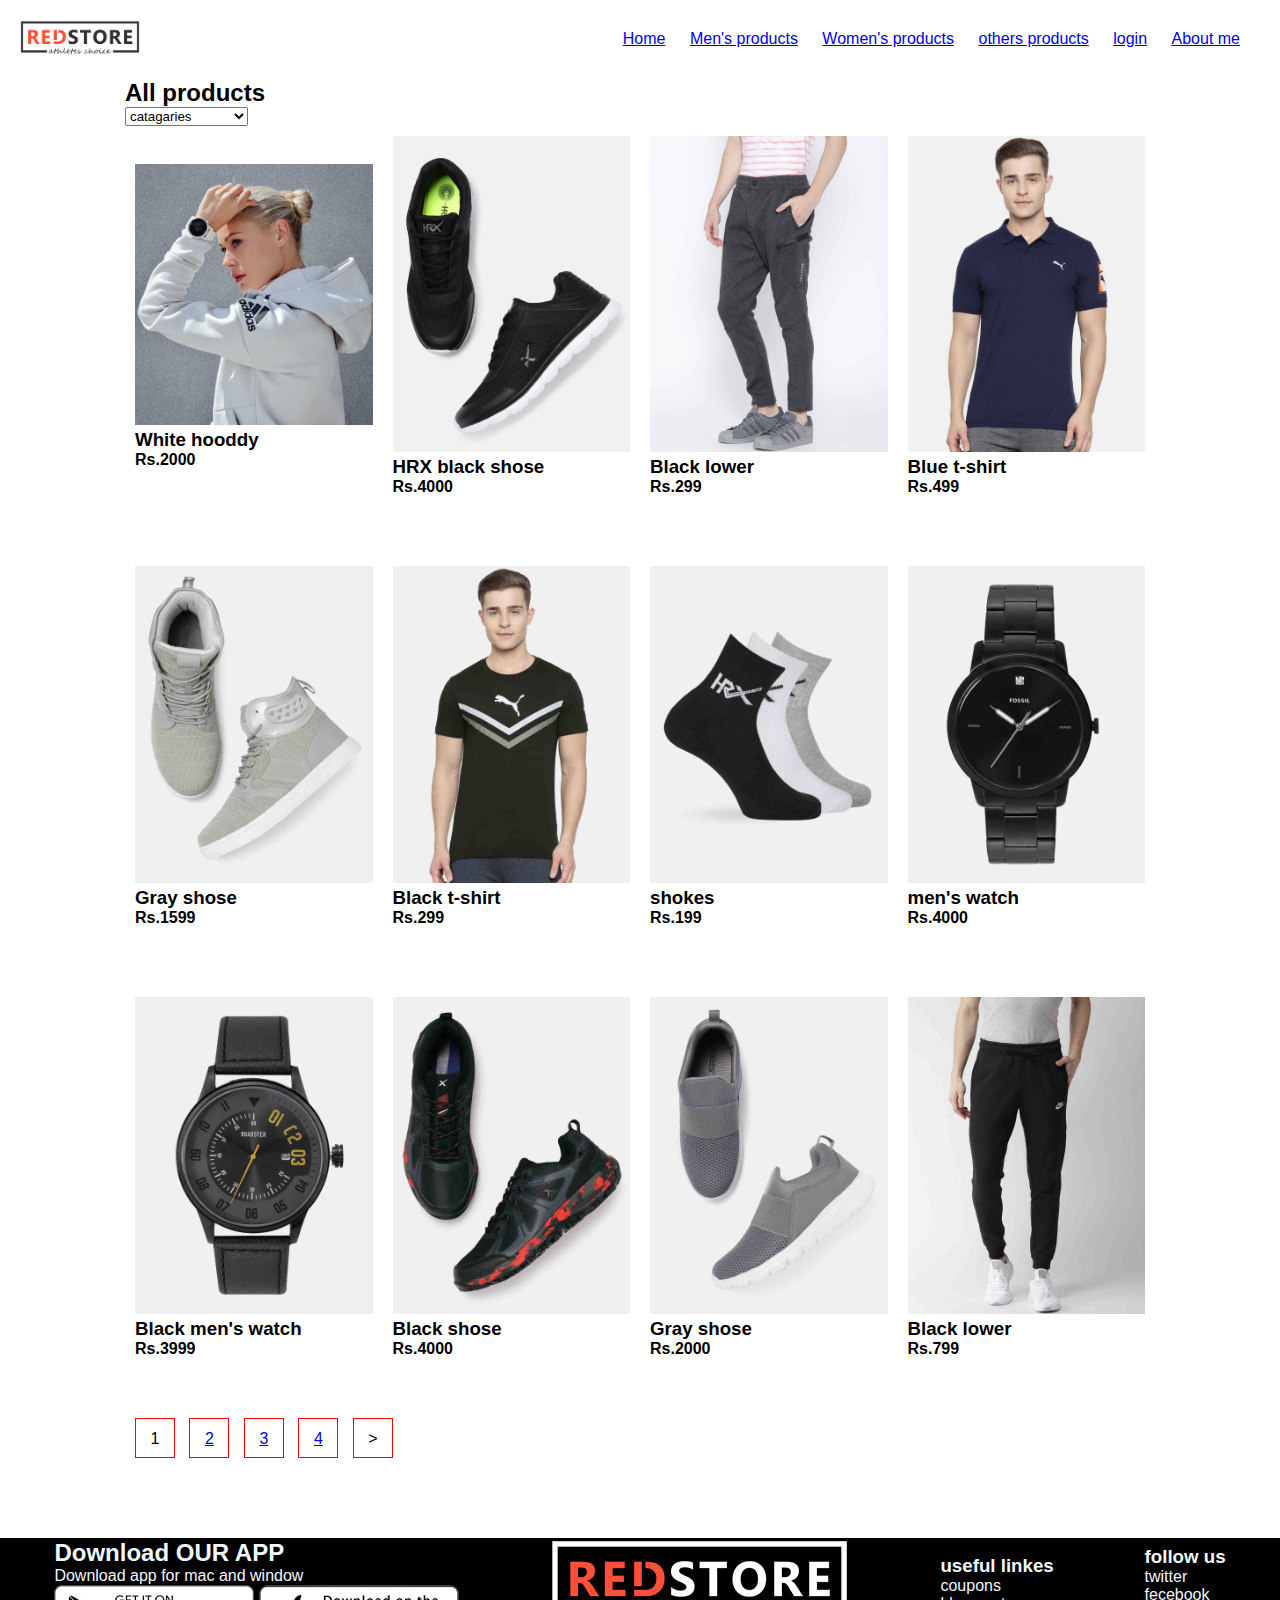
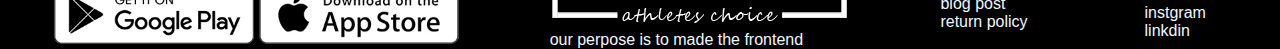
<file: index.html>
<!doctype html>

<head>
    <title>GSAT</title>
    <link rel="stylesheet" href="style.css">
</head>

<body>
    <div class="container">
        <div class="navbar">
            <div class="logo">
                <a href="index.html"> <img src="logo.png" alt="logo" width="120px"> </a>
            </div>
            <nav>
                <ul id="menuitems">
                    <li><a href="index.html"> Home </a></li>
                    <li><a href="products.html"> Men's products </a></li>
                    <li><a href="women.html"> Women's products </a></li>
                    <li><a href="other.html">others products </a></li>
                    <li><a href="login.html"> login </a></li>
                    <li><a href="information.html"> About me  </a></li>
                </ul>
            </nav>


        </div>
    </div>
    <div class="small">
        <div >
            <h2>All products</h2>
            <select >
                <option value="">catagaries </option>
                <option value="">Men's product</option>
                <option value="">women's product </option>
                <option value="">other </option>
            </select>
        </div>
        <div class="row">
            <div class="col-4">
                <a href=""><img src="product1.jpg" ></a>
                <h3>White hooddy</h3>
                <h4>Rs.2000</h4>
            </div>

            <div class="col-4">
                <a href=""><img src="product-2.jpg" ></a>
                <h3> HRX black shose</h3>
                <h4>Rs.4000</h4>
            </div>
            <div class="col-4">
                <a href=""><img src="product-3.jpg" ></a>
                <h3>Black lower </h3>
                <h4>Rs.299</h4>
            </div>
            <div class="col-4">
                <a href=""><img src="product-4.jpg" ></a>
                <h3> Blue t-shirt </h3>
                <h4>Rs.499</h4>
            </div>
        </div>
        <div class="row">
            <div class="col-4">
                <a href=""><img src="product-5.jpg"></a>
                <h3> Gray shose </h3>
                <h4>Rs.1599</h4>
            </div>
            <div class="col-4">
                <a href=""><img src="product-6.jpg" alt=""></a>
                <h3>Black t-shirt  </h3>
                <h4>Rs.299</h4>
            </div>
            <div class="col-4">
                <a href=""><img src="product-7.jpg" alt=""></a>
                <h3>shokes  </h3>
                <h4>Rs.199</h4>
            </div>
            <div class="col-4">
                <a href=""><img src="product-8.jpg" alt=""></a>
                <h3>men's watch </h3>
                <h4>Rs.4000</h4>
            </div>
        </div>
        <div class="row">
            <div class="col-4">
                <a href=""><img src="product-9.jpg" alt=""></a>
                <h3>Black men's watch </h3>
                <h4>Rs.3999</h4>
            </div>
            <div class="col-4">
                <a href=""><img src="product-10.jpg" alt=""></a>
                <h3>Black shose </h3>
                <h4>Rs.4000</h4>
            </div>
            <div class="col-4">
                <a href=""><img src="product-11.jpg" alt=""></a>
                <h3> Gray shose </h3>
                <h4>Rs.2000</h4>
            </div>
            <div class="col-4">
                <a href=""><img src="product-12.jpg" alt=""></a>
                <h3>Black lower </h3>
                <h4>Rs.799</h4>
            </div>
        </div>
        <div class="page-button">
            <span>1</span>
            <span><a href="products.html">2</a></span>
            <span><a href="women.html">3</a></span>
            <span><a href="other.html">4</a></span>
            <span>></span>
        </div>


    </div>
    <footer>
        <div class="footer">
            <div class="container">
                <div class="row">
                    <div class="footer-col-1">
                        <h2>Download OUR APP</h2>
                        <P>Download app for mac and window </P>
                        <div class="app-logo">
                            <img src="play-store.png" width="200px">
                            <img src="app-store.png" width="200px">
                        </div>
                    </div>
                    <div class="footer-col-2">
                        <img src="logo-white.png" alt="">
                        <p>our perpose is to made the frontend</p>
                    </div>
                    <div class="footer-col-3">
                        <h3>useful linkes</h3>
                        <ul class="menuitems">
                            <li>coupons</li>
                            <li>blog post</li>
                            <li>return policy</li>
                        </ul>
                    </div>
                    <div class="footer-col-4">
                        <h3>follow us </h3>
                        <ul class="menuitems">
                            <li>twitter</li>
                            <li>fecebook</li>
                            <li>instgram</li>
                            <li>linkdin</li>
                        </ul>

                    </div>

                </div>
            </div>
        </div>
    </footer>
</body>
</file>
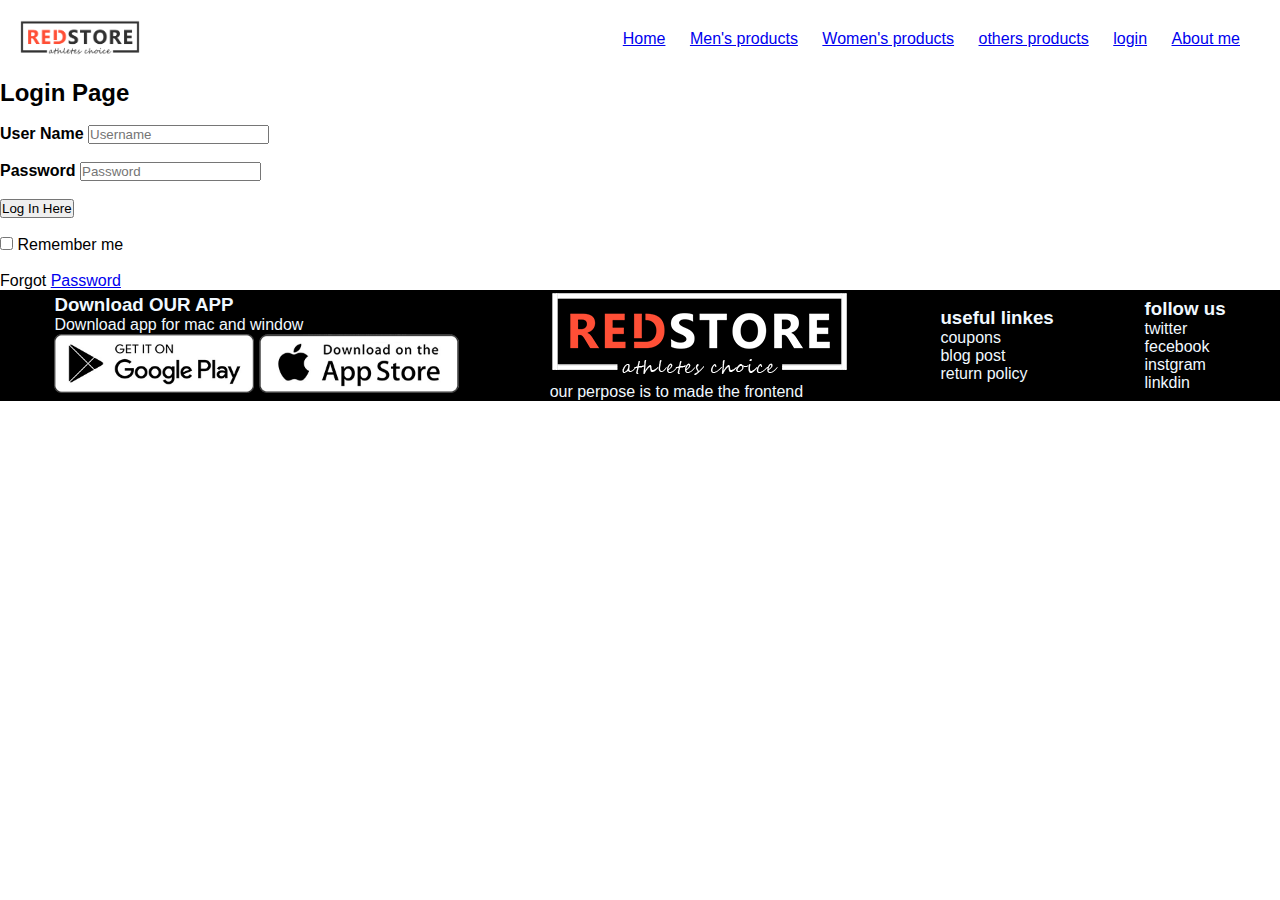
<file: login.html>
<!doctype html>

<head>
    <title>GSAT</title>
    <link rel="stylesheet" href="style.css">
</head>

<body>
    <div class="container">
        <div class="navbar">
            <div class="logo">
                <a href="index.html"> <img src="logo.png" alt="logo" width="120px"> </a>
            </div>
            <nav>
                <ul id="menuitems">
                    <li><a href="index.html"> Home </a></li>
                    <li><a href="products.html"> Men's products </a></li>
                    <li><a href="women.html">Women's products </a></li>
                    <li><a href="other.html"> others products  </a></li>
                    <li><a href="login.html"> login </a></li>
                    <li><a href="information.html"> About me  </a></li>
                </ul>
            </nav>


        </div>
    </div>

        <title>Login Form</title>
        
    
        <h2>Login Page</h2><br>
        <div class="login">
         <form id="login" method="get" action="login.php">
            <label><b>User Name
            </b>
            </label>
            <input type="text" name="Uname" id="Uname" placeholder="Username">
            <br><br>
            <label><b>Password
            </b>
            </label>
            <input type="Password" name="Pass" id="Pass" placeholder="Password">
            <br><br>
            <input type="button" name="log" id="log" value="Log In Here">
            <br><br>
            <input type="checkbox" id="check">
            <span>Remember me</span>
            <br><br>
            Forgot <a href="#">Password</a>
         </form>
        
        </div>


    <footer>
        <div class="footer">
            <div class="container">
                <div class="row">
                    <div class="footer-col-1">
                        <h3>Download OUR APP</h3>
                        <P>Download app for mac and window </P>
                        <div class="app-logo">
                            <img src="play-store.png" width="200px">
                            <img src="app-store.png" width="200px">
                        </div>
                    </div>
                    <div class="footer-col-2">
                        <img src="logo-white.png" alt="">
                        <p>our perpose is to made the frontend</p>
                    </div>
                    <div class="footer-col-3">
                        <h3>useful linkes</h3>
                        <ul class="menuitems">
                            <li>coupons</li>
                            <li>blog post</li>
                            <li>return policy</li>
                        </ul>
                    </div>
                    <div class="footer-col-4">
                        <h3>follow us </h3>
                        <ul class="menuitems">
                            <li>twitter</li>
                            <li>fecebook</li>
                            <li>instgram</li>
                            <li>linkdin</li>
                        </ul>

                    </div>

                </div>
            </div>
        </div>
    </footer>
</body>
</html>
</file>
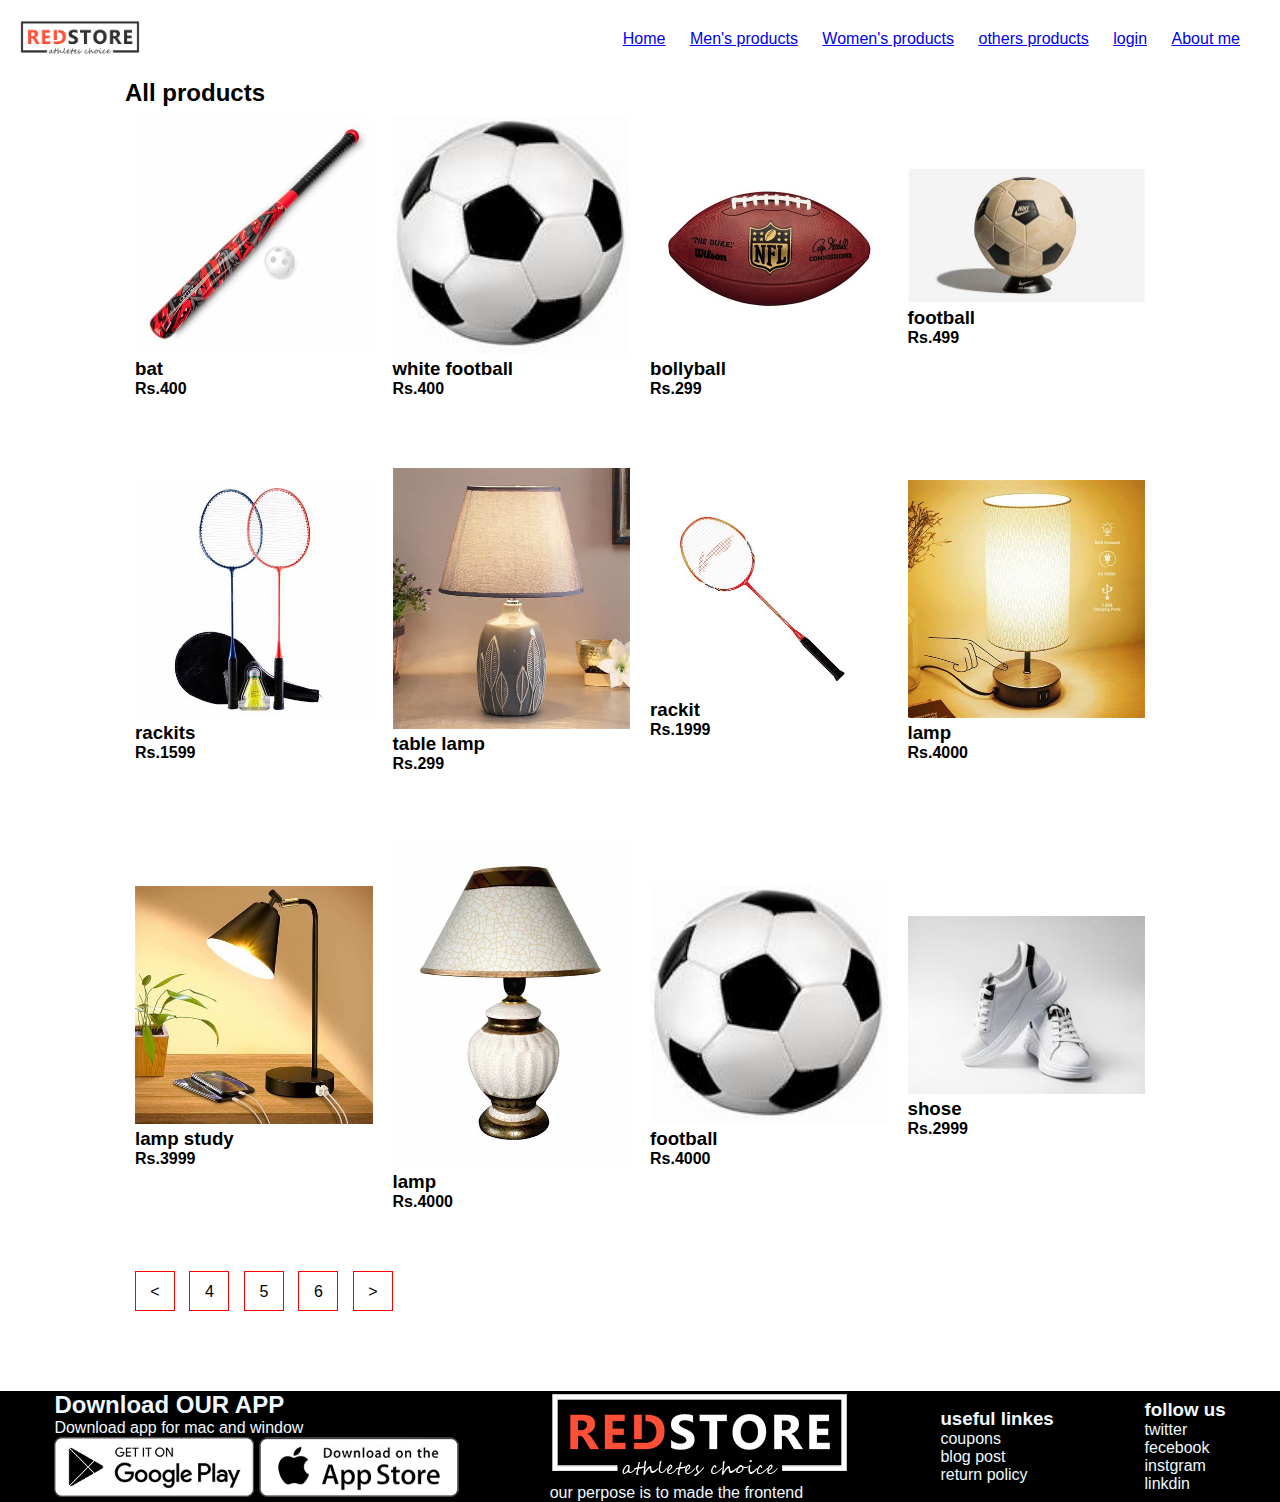
<file: other.html>
<!doctype html>

<head>
    <title>GSAT</title>
    <link rel="stylesheet" href="style.css">
</head>

<body>
    <div class="container">
        <div class="navbar">
            <div class="logo">
                <a href="index.html"> <img src="logo.png" alt="logo" width="120px"> </a>
            </div>
            <nav>
                <ul id="menuitems">
                    <li><a href="index.html"> Home </a></li>
                    <li><a href="products.html">Men's products </a></li>
                    <li><a href="women.html">Women's products </a></li>
                    <li><a href="other.html">others products  </a></li>
                    <li><a href="login.html"> login </a></li>
                    <li><a href="information.html"> About me  </a></li>
                </ul>
            </nav>


        </div>
    </div>
    <div class="small">
            <h2>All products</h2>
        <div class="row">
            <div class="col-4">
                <a href=""><img src="prodct65.jpeg" ></a>
                <h3>bat </h3>
                <h4>Rs.400</h4>
            </div>

            <div class="col-4">
                <a href=""><img src="prodct67.jpeg" ></a>
                <h3> white football</h3>
                <h4>Rs.400</h4>
            </div>
            <div class="col-4">
                <a href=""><img src="prodct68.jpeg" ></a>
                <h3>bollyball</h3>
                <h4>Rs.299</h4>
            </div>
            <div class="col-4">
                <a href=""><img src="product69.jpeg" ></a>
                <h3> football </h3>
                <h4>Rs.499</h4>
            </div>
        </div>
        <div class="row">
            <div class="col-4">
                <a href=""><img src="product70.jpeg"></a>
                <h3>rackits  </h3>
                <h4>Rs.1599</h4>
            </div>
            <div class="col-4">
                <a href=""><img src="product74.jpeg" alt=""></a>
                <h3>table lamp</h3>
                <h4>Rs.299</h4>
            </div>
            <div class="col-4">
                <a href=""><img src="prodct71.jpeg" alt=""></a>
                <h3>rackit</h3>
                <h4>Rs.1999</h4>
            </div>
            <div class="col-4">
                <a href=""><img src="product75.jpeg" alt=""></a>
                <h3>lamp </h3>
                <h4>Rs.4000</h4>
            </div>
        </div>
        <div class="row">
            <div class="col-4">
                <a href=""><img src="product76.jpeg" alt=""></a>
                <h3>lamp study</h3>
                <h4>Rs.3999</h4>
            </div>
            <div class="col-4">
                <a href=""><img src="prodct73.jpeg" alt=""></a>
                <h3>lamp</h3>
                <h4>Rs.4000</h4>
            </div>
            <div class="col-4">
                <a href=""><img src="prodct67.jpeg" alt=""></a>
                <h3>football </h3>
                <h4>Rs.4000</h4>
            </div>
            <div class="col-4">
                <a href=""><img src="product18.jpeg" alt=""></a>
                <h3>shose</h3>
                <h4>Rs.2999</h4>
            </div>
        </div>
        <div class="page-button">
            <span><</span>
            <span>4</span>
            <span>5</span>
            <span>6</span>
            <span>></span>
        </div>


    </div>
    <footer>
        <div class="footer">
            <div class="container">
                <div class="row">
                    <div class="footer-col-1">
                        <h2>Download OUR APP</h2>
                        <P>Download app for mac and window </P>
                        <div class="app-logo">
                            <img src="play-store.png" width="200px">
                            <img src="app-store.png" width="200px">
                        </div>
                    </div>
                    <div class="footer-col-2">
                        <img src="logo-white.png" alt="">
                        <p>our perpose is to made the frontend</p>
                    </div>
                    <div class="footer-col-3">
                        <h3>useful linkes</h3>
                        <ul class="menuitems">
                            <li>coupons</li>
                            <li>blog post</li>
                            <li>return policy</li>
                        </ul>
                    </div>
                    <div class="footer-col-4">
                        <h3>follow us </h3>
                        <ul class="menuitems">
                            <li>twitter</li>
                            <li>fecebook</li>
                            <li>instgram</li>
                            <li>linkdin</li>
                        </ul>

                    </div>

                </div>
            </div>
        </div>
    </footer>
</body>
</file>
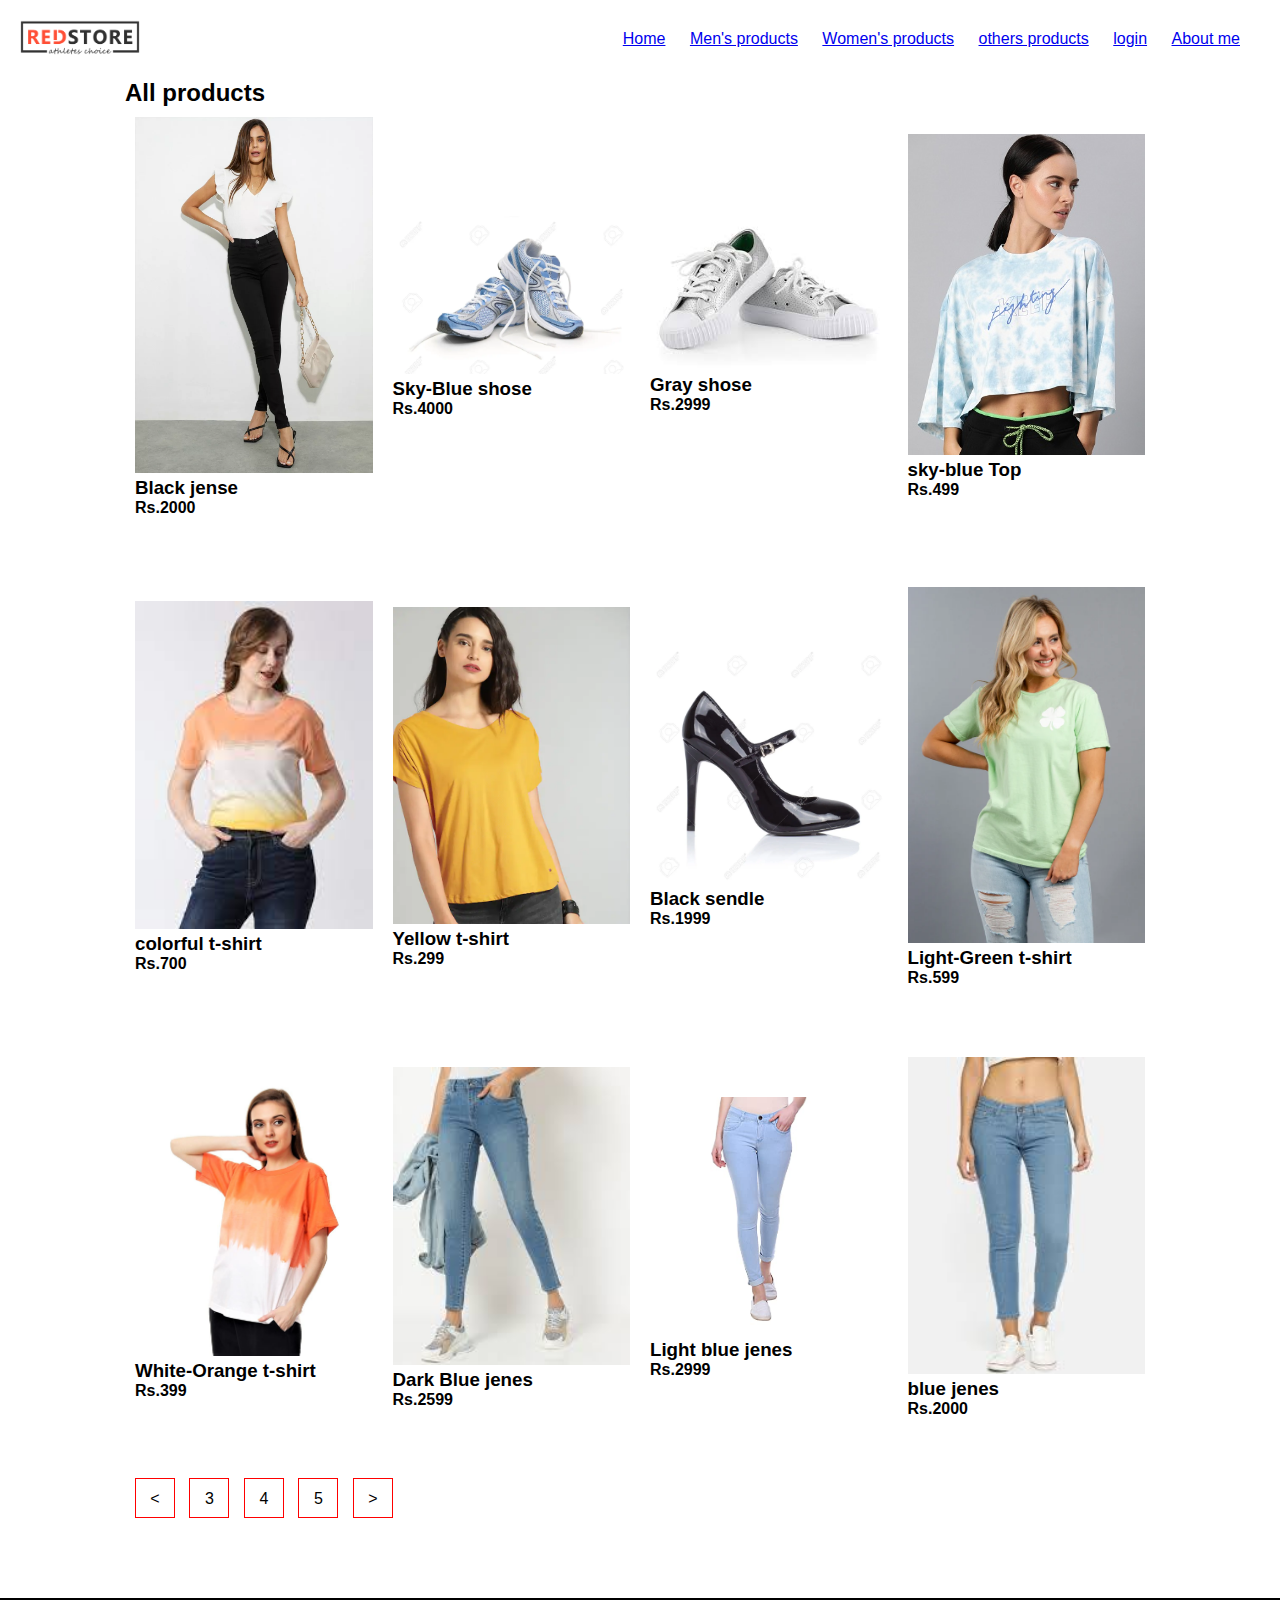
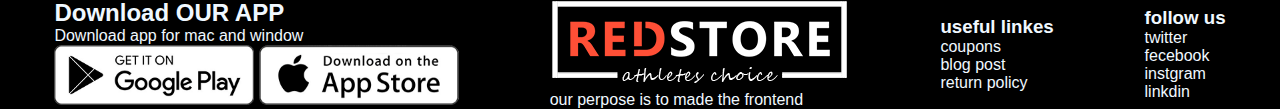
<file: women.html>
<!doctype html>

<head>
    <title>GSAT</title>
    <link rel="stylesheet" href="style.css">
</head>

<body>
    <div class="container">
        <div class="navbar">
            <div class="logo">
                <a href="index.html"> <img src="logo.png" alt="logo" width="120px"> </a>
            </div>
            <nav>
                <ul id="menuitems">
                    <li><a href="index.html"> Home </a></li>
                    <li><a href="products.html"> Men's products  </a></li>
                    <li><a href="women.html">Women's products </a></li>
                    <li><a href="other.html"> others products  </a></li>
                    <li><a href="login.html"> login </a></li>
                    <li><a href="information.html"> About me  </a></li>
                </ul>
            </nav>


        </div>
    </div>
    <div class="small">
            <h2>All products</h2>
        <div class="row">
            <div class="col-4">
                <a href=""><img src="product52.webp" ></a>
                <h3>Black jense</h3>
                <h4>Rs.2000</h4>
            </div>

            <div class="col-4">
                <a href=""><img src="product43.webp" ></a>
                <h3> Sky-Blue shose</h3>
                <h4>Rs.4000</h4>
            </div>
            <div class="col-4">
                <a href=""><img src="product30.jpeg" ></a>
                <h3>Gray shose </h3>
                <h4>Rs.2999</h4>
            </div>
            <div class="col-4">
                <a href=""><img src="product26.jpg" ></a>
                <h3> sky-blue Top </h3>
                <h4>Rs.499</h4>
            </div>
        </div>
        <div class="row">
            <div class="col-4">
                <a href=""><img src="product29.jpeg"></a>
                <h3>colorful t-shirt </h3>
                <h4>Rs.700</h4>
            </div>
            <div class="col-4">
                <a href=""><img src="product22.webp" alt=""></a>
                <h3>Yellow t-shirt  </h3>
                <h4>Rs.299</h4>
            </div>
            <div class="col-4">
                <a href=""><img src="product15.webp" alt=""></a>
                <h3> Black sendle </h3>
                <h4>Rs.1999</h4>
            </div>
            <div class="col-4">
                <a href=""><img src="product28.webp" alt=""></a>
                <h3>Light-Green t-shirt  </h3>
                <h4>Rs.599</h4>
            </div>
        </div>
        <div class="row">
            <div class="col-4">
                <a href=""><img src="product34.jpg" alt=""></a>
                <h3>White-Orange t-shirt </h3>
                <h4>Rs.399</h4>
            </div>
            <div class="col-4">
                <a href=""><img src="product45.jpeg" alt=""></a>
                <h3> Dark Blue jenes  </h3>
                <h4>Rs.2599</h4>
            </div>
            <div class="col-4">
                <a href=""><img src="product46.jpg" alt=""></a>
                <h3> Light blue jenes  </h3>
                <h4>Rs.2999</h4>
            </div>
            <div class="col-4">
                <a href=""><img src="product47.jpeg" alt=""></a>
                <h3>blue jenes </h3>
                <h4>Rs.2000</h4>
            </div>
        </div>
        <div class="page-button">
            <span><a href="products.html"></a><</span>
            <span><a href="other.html"></a>3</span>
            <span><a href="index.html"></a>4</span>
            <span><a href="products.html"></a>5</span>
            <span>></span>
        </div>


    </div>
    <footer>
        <div class="footer">
            <div class="container">
                <div class="row">
                    <div class="footer-col-1">
                        <h2>Download OUR APP</h2>
                        <P>Download app for mac and window </P>
                        <div class="app-logo">
                            <img src="play-store.png" width="200px">
                            <img src="app-store.png" width="200px">
                        </div>
                    </div>
                    <div class="footer-col-2">
                        <img src="logo-white.png" alt="">
                        <p>our perpose is to made the frontend</p>
                    </div>
                    <div class="footer-col-3">
                        <h3>useful linkes</h3>
                        <ul class="menuitems">
                            <li>coupons</li>
                            <li>blog post</li>
                            <li>return policy</li>
                        </ul>
                    </div>
                    <div class="footer-col-4">
                        <h3>follow us </h3>
                        <ul class="menuitems">
                            <li>twitter</li>
                            <li>fecebook</li>
                            <li>instgram</li>
                            <li>linkdin</li>
                        </ul>

                    </div>

                </div>
            </div>
        </div>
    </footer>
</body>
</file>
<file: style.css>
*{
    margin: 0;
    padding: 0;
    box-sizing: border-box;
 }

body{

    font-family: 'poppins', sans-serif;
}
.navbar{
    display: flex;
    align-items: center ;
    padding: 20px;
}
nav{
    flex: 2;
    text-align: right;
}
nav ul{
    display: inline-block;
    list-style-type:none;
}
nav ul li{
    display: inline-block ;
    margin-right: 20px;
}
.row{
    display:flex ;
    align-items: center;
    flex-wrap: wrap;
    justify-content:space-around;  
}
.col-4{
    flex-basis:25%;
    padding: 10px;
    min-width: 100px;
    margin-bottom: 50px;
    transition: tranform 0.5s;
    
}
.col-4 img{
 width: 100%;
}
.right{
    
}
.page-button{
    margin : 0 auto 80px;
}
.page-button span{
    border: 1px solid red;
    margin-left: 10px;
    height: 40px;
    width: 40px;
    text-align: center;
    line-height: 40px;
    cursor: pointer;
    display: inline-block;
}
.small{
    max-width: 1080px;
    margin: auto;
    padding-left: 25px;
    padding-right: 25px;
}
footer{
    background-color: black;
    color: aliceblue;
    padding-inline: 9px;
    display: block;
}
.menuitems{
    list-style: none;
}

.login{
    align-content: center;
}
</file>
